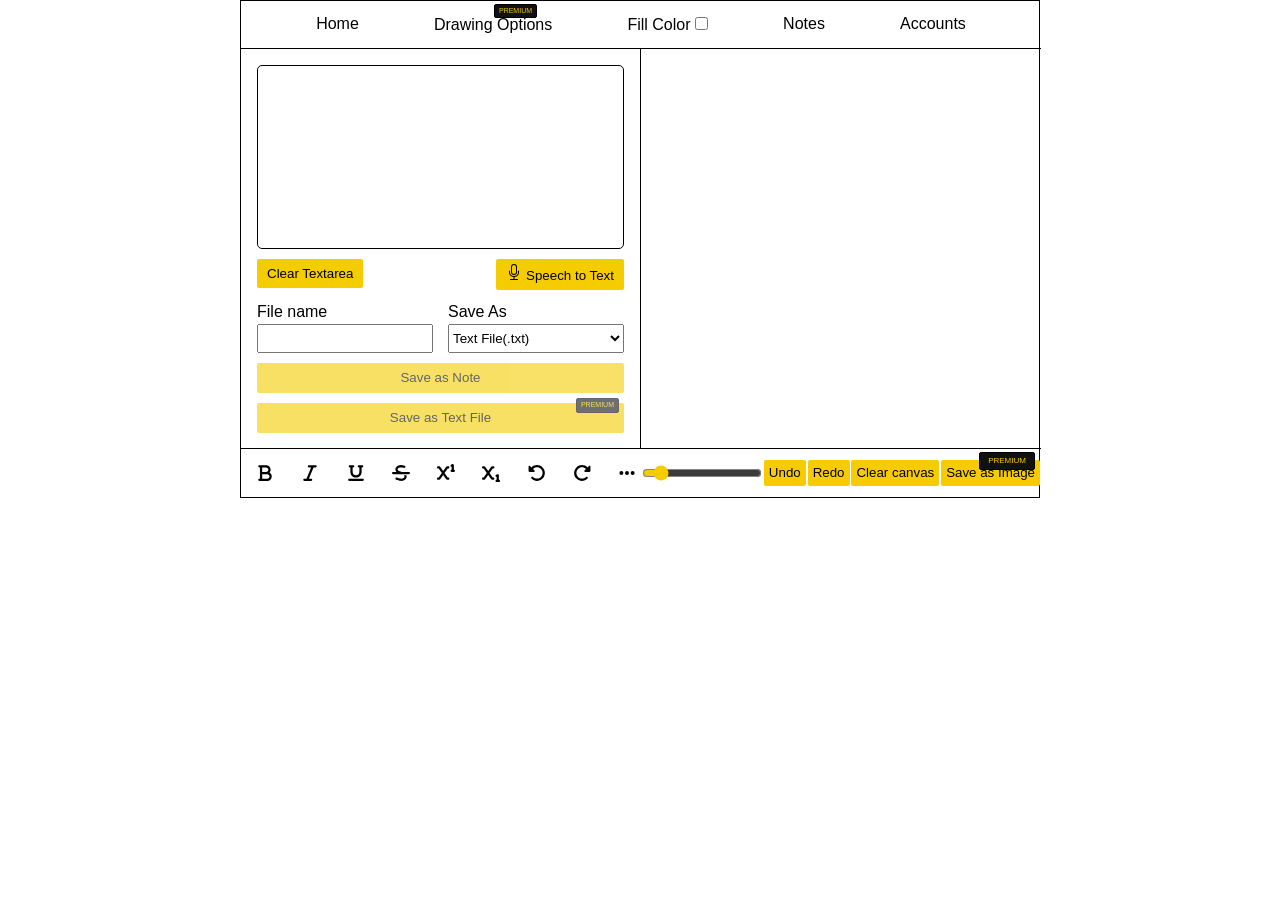
<file: index.html>
<!DOCTYPE html>
<html lang="en">
<head>
    <meta charset="UTF-8">
    <meta http-equiv="X-UA-Compatible" content="IE=edge">
    <meta name="viewport" content="width=device-width, initial-scale=1.0">
    <script async type="text/javascript" src="./backgroundOwn.js"></script>
    <link rel="stylesheet" href="./css/style.css">
    <title>Inscribe's Home Page</title>
</head>
<body>
    <div class="popup-box">
        <div class="popup">
            <div class="Upgradecontent">
            <header>
                    <p>Ooops!</p>
                    <img src="./images/x-lg.svg" alt="Close Icon">
            </header>
              <p>You are currently using the free version of Inscribe. To save notes locally or to use the drawing canvas, upgrade to Inscibe premium or start your 7-days free trial.</p>
              <button class="pay btn">Upgrade Now for $2.99 / Month</button>
              <button class="trial btn">Start 7-days free trial</button>
            </div>
        </div>
    </div>
    <div class="error-box">
        <div class="error">
            <div class="errorContent">
                <header>
                    <p>Ooops!</p>
                    <img src="./images/x-lg.svg" alt="Close Icon">
                </header>
                <p class="errorMessage">An error occured! Check your internet connection</p>
            </div>
        </div>
    </div>
    <main>
        <nav>
            <ul>
                <li><a href="/index.html" target="_self">Home</a></li>
                <li class="optionsBtn">Drawing Options
                </li>
                <label>Fill Color <input type="checkbox" id="fill-color">
                </label>
                <li><a href="/note.html" target="_self">Notes</a></li>
                <li><a href="/settings.html" target="_self">Accounts</a></li>
            </ul>
        </nav>
        <article class="textArea">
            <div class="options">
                <ul>
                    <li>Shapes:</li>
                    <li><abbr title="rectangle">
                            <img src="./images/rectangle.svg" alt="A rectangle Icon" class="tool" id="rectangle">
                        </abbr></li>
                    <li>
                        <abbr title="Circle">
                            <img src="./images/circle.svg" alt="A circle Icon" class="tool" id="circle">
                        </abbr>
                    </li>
                    <li>
                        <abbr title="Triangle">
                            <img src="./images/triangle.svg" alt="Triangle Icon" class="tool" id="triangle">
                        </abbr>
                    </li>
                    <li>
                        <abbr title="Line">
                            <img src="./images/slash-lg.svg" alt="Line Icon" class="tool" id="line">
                        </abbr>
                    </li>
                    <br>
                <ul class="colorOptions">
                    Colors: 
                    <li class="color-option one"></li>
                    <li class="color-option two selected"></li>
                    <li class="color-option three"></li>
                    <li class="color-option four"></li>
                    <li class="color-option five"></li>
                    <li class="color-option six"></li>
                    <li class="color-option seven"></li>
                    <li class="color-option eight"></li>
                    <li class="color-option nine"></li>
                    <li class="color-option ten"></li>
                    <li class="color-option eleven"></li>
                    <li class="color-option twelve"></li>
                    <li class="color-option thirteen"></li>
                    <li class="color-option fourteen"></li>
                    <li class="color-option fifteen"></li>
                    <li class="color-option sixteen"></li>
                    <li class="color-option seventeen"></li>
                    <li class="color-option eighteen">
                        <input type="color" id="color-picker" value="#ff0000">
                    </li>
                </ul>
                <ul>
                    <li>Tools:</li>
                    <li>
                
                        <abbr title="Paint Brush">
                            <img src="./images/brush.svg" alt="Paint BrushIcon" class="active tool" id="brush">
                        </abbr>
                    </li>
                    <li>
                        <abbr title="Eraser">
                            <img src="./images/eraser.svg" alt="Eraser Icon" class="tool" id="eraser">
                        </abbr>
                    </li>
                </ul>
                </ul>
            </div>
            <div id="textAreaText" cols="30" rows="10" required contenteditable="true" spellcheck="false"></div>
            <div class="row">
                <abbr title="Clear Textarea">
                    <button class="clearTextarea btn">
                        <span>Clear Textarea</span>
                    </button>
                </abbr>
                <abbr title="Speech to text">
                    <button class="micImg btn">
                        <svg xmlns="http://www.w3.org/2000/svg" width="16" height="16" fill="currentColor" class="micImgReal"
                            viewBox="0 0 16 16">
                            <path
                                d="M3.5 6.5A.5.5 0 0 1 4 7v1a4 4 0 0 0 8 0V7a.5.5 0 0 1 1 0v1a5 5 0 0 1-4.5 4.975V15h3a.5.5 0 0 1 0 1h-7a.5.5 0 0 1 0-1h3v-2.025A5 5 0 0 1 3 8V7a.5.5 0 0 1 .5-.5z" />
                            <path d="M10 8a2 2 0 1 1-4 0V3a2 2 0 1 1 4 0v5zM8 0a3 3 0 0 0-3 3v5a3 3 0 0 0 6 0V3a3 3 0 0 0-3-3z" />
                        </svg>
                        <span>Speech to Text</span>
                    </button>
                </abbr>
            </div>
            <div class="inputBoxes">
                <label>
                    File name
                    <br>
                    <input type="text" class="fileName">
                </label>
                <label>
                    Save As
                    <br>
                    <select id="fileExtensions">
                        <option value="text/plain">Text File(.txt)</option>
                        <option value="application/vnd.ms-powerpoint">PPT File(.ppt)</option>
                        <option value="text/javascript">JS File(.js)</option>
                        <option value="application/msword">Document File(.doc)</option>
                        <option value="text/html">HTML File(.html)</option>
                    </select>
                </label>
            </div>
            <button class="saveNoteBtn btn">Save as Note</button>
            <button class="saveAsFileBtn btn">Save as <span class="typeOfFile">Text</span> File</button>
        </article>
        <article class="drawingArea">
            <canvas id="canvas1"></canvas>
        </article>
        <footer>
            <ul class="typingOptions">
                <button class="option-button format" id="bold">
                    <svg xmlns="http://www.w3.org/2000/svg"
                        viewBox="0 0 384 512"><!--! Font Awesome Pro 6.3.0 by @fontawesome - https://fontawesome.com License - https://fontawesome.com/license (Commercial License) Copyright 2023 Fonticons, Inc. -->
                        <path
                            d="M0 64C0 46.3 14.3 32 32 32H80 96 224c70.7 0 128 57.3 128 128c0 31.3-11.3 60.1-30 82.3c37.1 22.4 62 63.1 62 109.7c0 70.7-57.3 128-128 128H96 80 32c-17.7 0-32-14.3-32-32s14.3-32 32-32H48V256 96H32C14.3 96 0 81.7 0 64zM224 224c35.3 0 64-28.7 64-64s-28.7-64-64-64H112V224H224zM112 288V416H256c35.3 0 64-28.7 64-64s-28.7-64-64-64H224 112z" />
                    </svg>
                </button>
                <button class="option-button format" id="italic">
                    <svg xmlns="http://www.w3.org/2000/svg"
                        viewBox="0 0 384 512"><!--! Font Awesome Pro 6.4.0 by @fontawesome - https://fontawesome.com License - https://fontawesome.com/license (Commercial License) Copyright 2023 Fonticons, Inc. -->
                        <path
                            d="M128 64c0-17.7 14.3-32 32-32H352c17.7 0 32 14.3 32 32s-14.3 32-32 32H293.3L160 416h64c17.7 0 32 14.3 32 32s-14.3 32-32 32H32c-17.7 0-32-14.3-32-32s14.3-32 32-32H90.7L224 96H160c-17.7 0-32-14.3-32-32z" />
                    </svg>
                </button>
                <button class="option-button format" id="underline">
                    <svg xmlns="http://www.w3.org/2000/svg"
                        viewBox="0 0 448 512"><!--! Font Awesome Pro 6.4.0 by @fontawesome - https://fontawesome.com License - https://fontawesome.com/license (Commercial License) Copyright 2023 Fonticons, Inc. -->
                        <path
                            d="M16 64c0-17.7 14.3-32 32-32h96c17.7 0 32 14.3 32 32s-14.3 32-32 32H128V224c0 53 43 96 96 96s96-43 96-96V96H304c-17.7 0-32-14.3-32-32s14.3-32 32-32h96c17.7 0 32 14.3 32 32s-14.3 32-32 32H384V224c0 88.4-71.6 160-160 160s-160-71.6-160-160V96H48C30.3 96 16 81.7 16 64zM0 448c0-17.7 14.3-32 32-32H416c17.7 0 32 14.3 32 32s-14.3 32-32 32H32c-17.7 0-32-14.3-32-32z" />
                    </svg>
                </button>
                <button class="option-button format" id="strikeThrough">
                    <svg xmlns="http://www.w3.org/2000/svg"
                        viewBox="0 0 512 512"><!--! Font Awesome Pro 6.4.0 by @fontawesome - https://fontawesome.com License - https://fontawesome.com/license (Commercial License) Copyright 2023 Fonticons, Inc. -->
                        <path
                            d="M161.3 144c3.2-17.2 14-30.1 33.7-38.6c21.1-9 51.8-12.3 88.6-6.5c11.9 1.9 48.8 9.1 60.1 12c17.1 4.5 34.6-5.6 39.2-22.7s-5.6-34.6-22.7-39.2c-14.3-3.8-53.6-11.4-66.6-13.4c-44.7-7-88.3-4.2-123.7 10.9c-36.5 15.6-64.4 44.8-71.8 87.3c-.1 .6-.2 1.1-.2 1.7c-2.8 23.9 .5 45.6 10.1 64.6c4.5 9 10.2 16.9 16.7 23.9H32c-17.7 0-32 14.3-32 32s14.3 32 32 32H480c17.7 0 32-14.3 32-32s-14.3-32-32-32H270.1c-.1 0-.3-.1-.4-.1l-1.1-.3c-36-10.8-65.2-19.6-85.2-33.1c-9.3-6.3-15-12.6-18.2-19.1c-3.1-6.1-5.2-14.6-3.8-27.4zM348.9 337.2c2.7 6.5 4.4 15.8 1.9 30.1c-3 17.6-13.8 30.8-33.9 39.4c-21.1 9-51.7 12.3-88.5 6.5c-18-2.9-49.1-13.5-74.4-22.1c-5.6-1.9-11-3.7-15.9-5.4c-16.8-5.6-34.9 3.5-40.5 20.3s3.5 34.9 20.3 40.5c3.6 1.2 7.9 2.7 12.7 4.3l0 0 0 0c24.9 8.5 63.6 21.7 87.6 25.6l0 0 .2 0c44.7 7 88.3 4.2 123.7-10.9c36.5-15.6 64.4-44.8 71.8-87.3c3.6-21 2.7-40.4-3.1-58.1H335.1c7 5.6 11.4 11.2 13.9 17.2z" />
                    </svg>
                </button>
                <button class="option-button script" id="superscript">
                    <svg xmlns="http://www.w3.org/2000/svg"
                        viewBox="0 0 512 512"><!--! Font Awesome Pro 6.4.0 by @fontawesome - https://fontawesome.com License - https://fontawesome.com/license (Commercial License) Copyright 2023 Fonticons, Inc. -->
                        <path
                            d="M480 32c0-11.1-5.7-21.4-15.2-27.2s-21.2-6.4-31.1-1.4l-32 16c-15.8 7.9-22.2 27.1-14.3 42.9C393 73.5 404.3 80 416 80v80c-17.7 0-32 14.3-32 32s14.3 32 32 32h32 32c17.7 0 32-14.3 32-32s-14.3-32-32-32V32zM32 64C14.3 64 0 78.3 0 96s14.3 32 32 32H47.3l89.6 128L47.3 384H32c-17.7 0-32 14.3-32 32s14.3 32 32 32H64c10.4 0 20.2-5.1 26.2-13.6L176 311.8l85.8 122.6c6 8.6 15.8 13.6 26.2 13.6h32c17.7 0 32-14.3 32-32s-14.3-32-32-32H304.7L215.1 256l89.6-128H320c17.7 0 32-14.3 32-32s-14.3-32-32-32H288c-10.4 0-20.2 5.1-26.2 13.6L176 200.2 90.2 77.6C84.2 69.1 74.4 64 64 64H32z" />
                    </svg>
                </button>
                <button class="option-button script" id="subscript">
                    <svg xmlns="http://www.w3.org/2000/svg"
                        viewBox="0 0 512 512"><!--! Font Awesome Pro 6.4.0 by @fontawesome - https://fontawesome.com License - https://fontawesome.com/license (Commercial License) Copyright 2023 Fonticons, Inc. -->
                        <path
                            d="M32 64C14.3 64 0 78.3 0 96s14.3 32 32 32H47.3l89.6 128L47.3 384H32c-17.7 0-32 14.3-32 32s14.3 32 32 32H64c10.4 0 20.2-5.1 26.2-13.6L176 311.8l85.8 122.6c6 8.6 15.8 13.6 26.2 13.6h32c17.7 0 32-14.3 32-32s-14.3-32-32-32H304.7L215.1 256l89.6-128H320c17.7 0 32-14.3 32-32s-14.3-32-32-32H288c-10.4 0-20.2 5.1-26.2 13.6L176 200.2 90.2 77.6C84.2 69.1 74.4 64 64 64H32zM480 320c0-11.1-5.7-21.4-15.2-27.2s-21.2-6.4-31.1-1.4l-32 16c-15.8 7.9-22.2 27.1-14.3 42.9C393 361.5 404.3 368 416 368v80c-17.7 0-32 14.3-32 32s14.3 32 32 32h32 32c17.7 0 32-14.3 32-32s-14.3-32-32-32V320z" />
                    </svg>
                </button>
                <button class="option-button" id="undo">
                    <svg xmlns="http://www.w3.org/2000/svg"
                        viewBox="0 0 512 512"><!--! Font Awesome Pro 6.4.0 by @fontawesome - https://fontawesome.com License - https://fontawesome.com/license (Commercial License) Copyright 2023 Fonticons, Inc. -->
                        <path
                            d="M48.5 224H40c-13.3 0-24-10.7-24-24V72c0-9.7 5.8-18.5 14.8-22.2s19.3-1.7 26.2 5.2L98.6 96.6c87.6-86.5 228.7-86.2 315.8 1c87.5 87.5 87.5 229.3 0 316.8s-229.3 87.5-316.8 0c-12.5-12.5-12.5-32.8 0-45.3s32.8-12.5 45.3 0c62.5 62.5 163.8 62.5 226.3 0s62.5-163.8 0-226.3c-62.2-62.2-162.7-62.5-225.3-1L185 183c6.9 6.9 8.9 17.2 5.2 26.2s-12.5 14.8-22.2 14.8H48.5z" />
                    </svg>
                </button>
                <button class="option-button" id="redo">
                    <svg xmlns="http://www.w3.org/2000/svg"
                        viewBox="0 0 512 512"><!--! Font Awesome Pro 6.4.0 by @fontawesome - https://fontawesome.com License - https://fontawesome.com/license (Commercial License) Copyright 2023 Fonticons, Inc. -->
                        <path
                            d="M463.5 224H472c13.3 0 24-10.7 24-24V72c0-9.7-5.8-18.5-14.8-22.2s-19.3-1.7-26.2 5.2L413.4 96.6c-87.6-86.5-228.7-86.2-315.8 1c-87.5 87.5-87.5 229.3 0 316.8s229.3 87.5 316.8 0c12.5-12.5 12.5-32.8 0-45.3s-32.8-12.5-45.3 0c-62.5 62.5-163.8 62.5-226.3 0s-62.5-163.8 0-226.3c62.2-62.2 162.7-62.5 225.3-1L327 183c-6.9 6.9-8.9 17.2-5.2 26.2s12.5 14.8 22.2 14.8H463.5z" />
                    </svg>
                </button>
               <!-- More Icon -->
                <button class="more">
                    <svg xmlns="http://www.w3.org/2000/svg"
                        viewBox="0 0 448 512"><!--! Font Awesome Pro 6.4.0 by @fontawesome - https://fontawesome.com License - https://fontawesome.com/license (Commercial License) Copyright 2023 Fonticons, Inc. -->
                        <path
                            d="M8 256a56 56 0 1 1 112 0A56 56 0 1 1 8 256zm160 0a56 56 0 1 1 112 0 56 56 0 1 1 -112 0zm216-56a56 56 0 1 1 0 112 56 56 0 1 1 0-112z" />
                    </svg>
                </button>     
                
            <!-- More Formatting Options -->
            <div class="moreContainer">
                <!-- Lists -->
                <button class="option-button" id="insertOrderedList">
                    <svg xmlns="http://www.w3.org/2000/svg"
                        viewBox="0 0 512 512"><!--! Font Awesome Pro 6.4.0 by @fontawesome - https://fontawesome.com License - https://fontawesome.com/license (Commercial License) Copyright 2023 Fonticons, Inc. -->
                        <path
                            d="M24 56c0-13.3 10.7-24 24-24H80c13.3 0 24 10.7 24 24V176h16c13.3 0 24 10.7 24 24s-10.7 24-24 24H40c-13.3 0-24-10.7-24-24s10.7-24 24-24H56V80H48C34.7 80 24 69.3 24 56zM86.7 341.2c-6.5-7.4-18.3-6.9-24 1.2L51.5 357.9c-7.7 10.8-22.7 13.3-33.5 5.6s-13.3-22.7-5.6-33.5l11.1-15.6c23.7-33.2 72.3-35.6 99.2-4.9c21.3 24.4 20.8 60.9-1.1 84.7L86.8 432H120c13.3 0 24 10.7 24 24s-10.7 24-24 24H32c-9.5 0-18.2-5.6-22-14.4s-2.1-18.9 4.3-25.9l72-78c5.3-5.8 5.4-14.6 .3-20.5zM224 64H480c17.7 0 32 14.3 32 32s-14.3 32-32 32H224c-17.7 0-32-14.3-32-32s14.3-32 32-32zm0 160H480c17.7 0 32 14.3 32 32s-14.3 32-32 32H224c-17.7 0-32-14.3-32-32s14.3-32 32-32zm0 160H480c17.7 0 32 14.3 32 32s-14.3 32-32 32H224c-17.7 0-32-14.3-32-32s14.3-32 32-32z" />
                    </svg>
                </button>
                <button class="option-button" id="insertUnorderedList">
                    <svg xmlns="http://www.w3.org/2000/svg"
                        viewBox="0 0 512 512"><!--! Font Awesome Pro 6.4.0 by @fontawesome - https://fontawesome.com License - https://fontawesome.com/license (Commercial License) Copyright 2023 Fonticons, Inc. -->
                        <path
                            d="M64 144a48 48 0 1 0 0-96 48 48 0 1 0 0 96zM192 64c-17.7 0-32 14.3-32 32s14.3 32 32 32H480c17.7 0 32-14.3 32-32s-14.3-32-32-32H192zm0 160c-17.7 0-32 14.3-32 32s14.3 32 32 32H480c17.7 0 32-14.3 32-32s-14.3-32-32-32H192zm0 160c-17.7 0-32 14.3-32 32s14.3 32 32 32H480c17.7 0 32-14.3 32-32s-14.3-32-32-32H192zM64 464a48 48 0 1 0 0-96 48 48 0 1 0 0 96zm48-208a48 48 0 1 0 -96 0 48 48 0 1 0 96 0z" />
                    </svg>
                </button>
                <!-- Link and unlink -->
                <button class="adv-option-button" id="createLink">
                    <svg xmlns="http://www.w3.org/2000/svg"
                        viewBox="0 0 640 512"><!--! Font Awesome Pro 6.4.0 by @fontawesome - https://fontawesome.com License - https://fontawesome.com/license (Commercial License) Copyright 2023 Fonticons, Inc. -->
                        <path
                            d="M579.8 267.7c56.5-56.5 56.5-148 0-204.5c-50-50-128.8-56.5-186.3-15.4l-1.6 1.1c-14.4 10.3-17.7 30.3-7.4 44.6s30.3 17.7 44.6 7.4l1.6-1.1c32.1-22.9 76-19.3 103.8 8.6c31.5 31.5 31.5 82.5 0 114L422.3 334.8c-31.5 31.5-82.5 31.5-114 0c-27.9-27.9-31.5-71.8-8.6-103.8l1.1-1.6c10.3-14.4 6.9-34.4-7.4-44.6s-34.4-6.9-44.6 7.4l-1.1 1.6C206.5 251.2 213 330 263 380c56.5 56.5 148 56.5 204.5 0L579.8 267.7zM60.2 244.3c-56.5 56.5-56.5 148 0 204.5c50 50 128.8 56.5 186.3 15.4l1.6-1.1c14.4-10.3 17.7-30.3 7.4-44.6s-30.3-17.7-44.6-7.4l-1.6 1.1c-32.1 22.9-76 19.3-103.8-8.6C74 372 74 321 105.5 289.5L217.7 177.2c31.5-31.5 82.5-31.5 114 0c27.9 27.9 31.5 71.8 8.6 103.9l-1.1 1.6c-10.3 14.4-6.9 34.4 7.4 44.6s34.4 6.9 44.6-7.4l1.1-1.6C433.5 260.8 427 182 377 132c-56.5-56.5-148-56.5-204.5 0L60.2 244.3z" />
                    </svg>
                </button>
                <button class="option-button" id="unlink">
                    <svg xmlns="http://www.w3.org/2000/svg"
                        viewBox="0 0 640 512"><!--! Font Awesome Pro 6.4.0 by @fontawesome - https://fontawesome.com License - https://fontawesome.com/license (Commercial License) Copyright 2023 Fonticons, Inc. -->
                        <path
                            d="M38.8 5.1C28.4-3.1 13.3-1.2 5.1 9.2S-1.2 34.7 9.2 42.9l592 464c10.4 8.2 25.5 6.3 33.7-4.1s6.3-25.5-4.1-33.7L489.3 358.2l90.5-90.5c56.5-56.5 56.5-148 0-204.5c-50-50-128.8-56.5-186.3-15.4l-1.6 1.1c-14.4 10.3-17.7 30.3-7.4 44.6s30.3 17.7 44.6 7.4l1.6-1.1c32.1-22.9 76-19.3 103.8 8.6c31.5 31.5 31.5 82.5 0 114l-96 96-31.9-25C430.9 239.6 420.1 175.1 377 132c-52.2-52.3-134.5-56.2-191.3-11.7L38.8 5.1zM239 162c30.1-14.9 67.7-9.9 92.8 15.3c20 20 27.5 48.3 21.7 74.5L239 162zM406.6 416.4L220.9 270c-2.1 39.8 12.2 80.1 42.2 110c38.9 38.9 94.4 51 143.6 36.3zm-290-228.5L60.2 244.3c-56.5 56.5-56.5 148 0 204.5c50 50 128.8 56.5 186.3 15.4l1.6-1.1c14.4-10.3 17.7-30.3 7.4-44.6s-30.3-17.7-44.6-7.4l-1.6 1.1c-32.1 22.9-76 19.3-103.8-8.6C74 372 74 321 105.5 289.5l61.8-61.8-50.6-39.9z" />
                    </svg>
                </button>

                <!-- Align Buttons -->
                <button class="option-button align" id="justifyLeft">
                    <svg xmlns="http://www.w3.org/2000/svg"
                        viewBox="0 0 448 512"><!--! Font Awesome Pro 6.4.0 by @fontawesome - https://fontawesome.com License - https://fontawesome.com/license (Commercial License) Copyright 2023 Fonticons, Inc. -->
                        <path
                            d="M288 64c0 17.7-14.3 32-32 32H32C14.3 96 0 81.7 0 64S14.3 32 32 32H256c17.7 0 32 14.3 32 32zm0 256c0 17.7-14.3 32-32 32H32c-17.7 0-32-14.3-32-32s14.3-32 32-32H256c17.7 0 32 14.3 32 32zM0 192c0-17.7 14.3-32 32-32H416c17.7 0 32 14.3 32 32s-14.3 32-32 32H32c-17.7 0-32-14.3-32-32zM448 448c0 17.7-14.3 32-32 32H32c-17.7 0-32-14.3-32-32s14.3-32 32-32H416c17.7 0 32 14.3 32 32z" />
                    </svg>
                </button>
                <button class="option-button align" id="justifyCenter">
                    <svg xmlns="http://www.w3.org/2000/svg"
                        viewBox="0 0 448 512"><!--! Font Awesome Pro 6.4.0 by @fontawesome - https://fontawesome.com License - https://fontawesome.com/license (Commercial License) Copyright 2023 Fonticons, Inc. -->
                        <path
                            d="M352 64c0-17.7-14.3-32-32-32H128c-17.7 0-32 14.3-32 32s14.3 32 32 32H320c17.7 0 32-14.3 32-32zm96 128c0-17.7-14.3-32-32-32H32c-17.7 0-32 14.3-32 32s14.3 32 32 32H416c17.7 0 32-14.3 32-32zM0 448c0 17.7 14.3 32 32 32H416c17.7 0 32-14.3 32-32s-14.3-32-32-32H32c-17.7 0-32 14.3-32 32zM352 320c0-17.7-14.3-32-32-32H128c-17.7 0-32 14.3-32 32s14.3 32 32 32H320c17.7 0 32-14.3 32-32z" />
                    </svg>
                </button>
                <button class="option-button align" id="justifyRight">
                    <svg xmlns="http://www.w3.org/2000/svg"
                        viewBox="0 0 448 512"><!--! Font Awesome Pro 6.4.0 by @fontawesome - https://fontawesome.com License - https://fontawesome.com/license (Commercial License) Copyright 2023 Fonticons, Inc. -->
                        <path
                            d="M448 64c0 17.7-14.3 32-32 32H192c-17.7 0-32-14.3-32-32s14.3-32 32-32H416c17.7 0 32 14.3 32 32zm0 256c0 17.7-14.3 32-32 32H192c-17.7 0-32-14.3-32-32s14.3-32 32-32H416c17.7 0 32 14.3 32 32zM0 192c0-17.7 14.3-32 32-32H416c17.7 0 32 14.3 32 32s-14.3 32-32 32H32c-17.7 0-32-14.3-32-32zM448 448c0 17.7-14.3 32-32 32H32c-17.7 0-32-14.3-32-32s14.3-32 32-32H416c17.7 0 32 14.3 32 32z" />
                    </svg>
                </button>
                <button class="option-button align" id="justifyFull">
                    <svg xmlns="http://www.w3.org/2000/svg"
                        viewBox="0 0 448 512"><!--! Font Awesome Pro 6.4.0 by @fontawesome - https://fontawesome.com License - https://fontawesome.com/license (Commercial License) Copyright 2023 Fonticons, Inc. -->
                        <path
                            d="M448 64c0-17.7-14.3-32-32-32H32C14.3 32 0 46.3 0 64S14.3 96 32 96H416c17.7 0 32-14.3 32-32zm0 256c0-17.7-14.3-32-32-32H32c-17.7 0-32 14.3-32 32s14.3 32 32 32H416c17.7 0 32-14.3 32-32zM0 192c0 17.7 14.3 32 32 32H416c17.7 0 32-14.3 32-32s-14.3-32-32-32H32c-17.7 0-32 14.3-32 32zM448 448c0-17.7-14.3-32-32-32H32c-17.7 0-32 14.3-32 32s14.3 32 32 32H416c17.7 0 32-14.3 32-32z" />
                    </svg>
                </button>
                <button class="option-button spacing" id="indent">
                    <svg xmlns="http://www.w3.org/2000/svg"
                        viewBox="0 0 448 512"><!--! Font Awesome Pro 6.4.0 by @fontawesome - https://fontawesome.com License - https://fontawesome.com/license (Commercial License) Copyright 2023 Fonticons, Inc. -->
                        <path
                            d="M0 64C0 46.3 14.3 32 32 32H416c17.7 0 32 14.3 32 32s-14.3 32-32 32H32C14.3 96 0 81.7 0 64zM192 192c0-17.7 14.3-32 32-32H416c17.7 0 32 14.3 32 32s-14.3 32-32 32H224c-17.7 0-32-14.3-32-32zm32 96H416c17.7 0 32 14.3 32 32s-14.3 32-32 32H224c-17.7 0-32-14.3-32-32s14.3-32 32-32zM0 448c0-17.7 14.3-32 32-32H416c17.7 0 32 14.3 32 32s-14.3 32-32 32H32c-17.7 0-32-14.3-32-32zM127.8 268.6L25.8 347.9C15.3 356.1 0 348.6 0 335.3V176.7c0-13.3 15.3-20.8 25.8-12.6l101.9 79.3c8.2 6.4 8.2 18.9 0 25.3z" />
                    </svg>
                </button>
                <button class="option-button spacing" id="outdent">
                    <svg xmlns="http://www.w3.org/2000/svg"
                        viewBox="0 0 448 512"><!--! Font Awesome Pro 6.4.0 by @fontawesome - https://fontawesome.com License - https://fontawesome.com/license (Commercial License) Copyright 2023 Fonticons, Inc. -->
                        <path
                            d="M0 64C0 46.3 14.3 32 32 32H416c17.7 0 32 14.3 32 32s-14.3 32-32 32H32C14.3 96 0 81.7 0 64zM192 192c0-17.7 14.3-32 32-32H416c17.7 0 32 14.3 32 32s-14.3 32-32 32H224c-17.7 0-32-14.3-32-32zm32 96H416c17.7 0 32 14.3 32 32s-14.3 32-32 32H224c-17.7 0-32-14.3-32-32s14.3-32 32-32zM0 448c0-17.7 14.3-32 32-32H416c17.7 0 32 14.3 32 32s-14.3 32-32 32H32c-17.7 0-32-14.3-32-32zM.2 268.6c-8.2-6.4-8.2-18.9 0-25.3l101.9-79.3c10.5-8.2 25.8-.7 25.8 12.6V335.3c0 13.3-15.3 20.8-25.8 12.6L.2 268.6z" />
                    </svg>
                </button>

                <!-- Heading -->
                <!-- <select id="formatBlock" class="adv-option-button formatSelects">
                    <option value="" disabled hidden>Heading sizes</option>
                    <option value="H1">H1</option>
                    <option value="H2">H2</option>
                    <option value="H3">H3</option>
                    <option value="H4">H4</option>
                    <option value="H5">H5</option>
                    <option value="H6">H6</option>
                </select>
                <select id="formatSize" class="adv-option-button formatSelects two">
                    <option value="" disabled="" hidden="" selected="">Font Sizes</option>
                    <option value="1">Extra small</option>
                    <option value="2">Small</option>
                    <option value="3">Regular</option>
                    <option value="4">Medium</option>
                    <option value="5">Large</option>
                    <option value="6">Extra Large</option>
                    <option value="7">Big</option>
                </select> -->
            </div>
            </ul>
        </footer>
        <article class="drawingOptions">
            <ul> 
                <input type="range" id="size-slider" min="1" max="40" value="5">
                <button class="undo-btn">Undo</button>
                <button class="redo-btn">Redo</button>
                <button class="clearCanvas btn">Clear canvas</button>
                <button class="save-image btn">Save as Image</button>
            </ul>
        </article>
    </main>
    <script src="ExtPay.js"></script>
    <script src="index.js"></script>
    <script src="settings.js"></script>
</body>
</html>
</file>
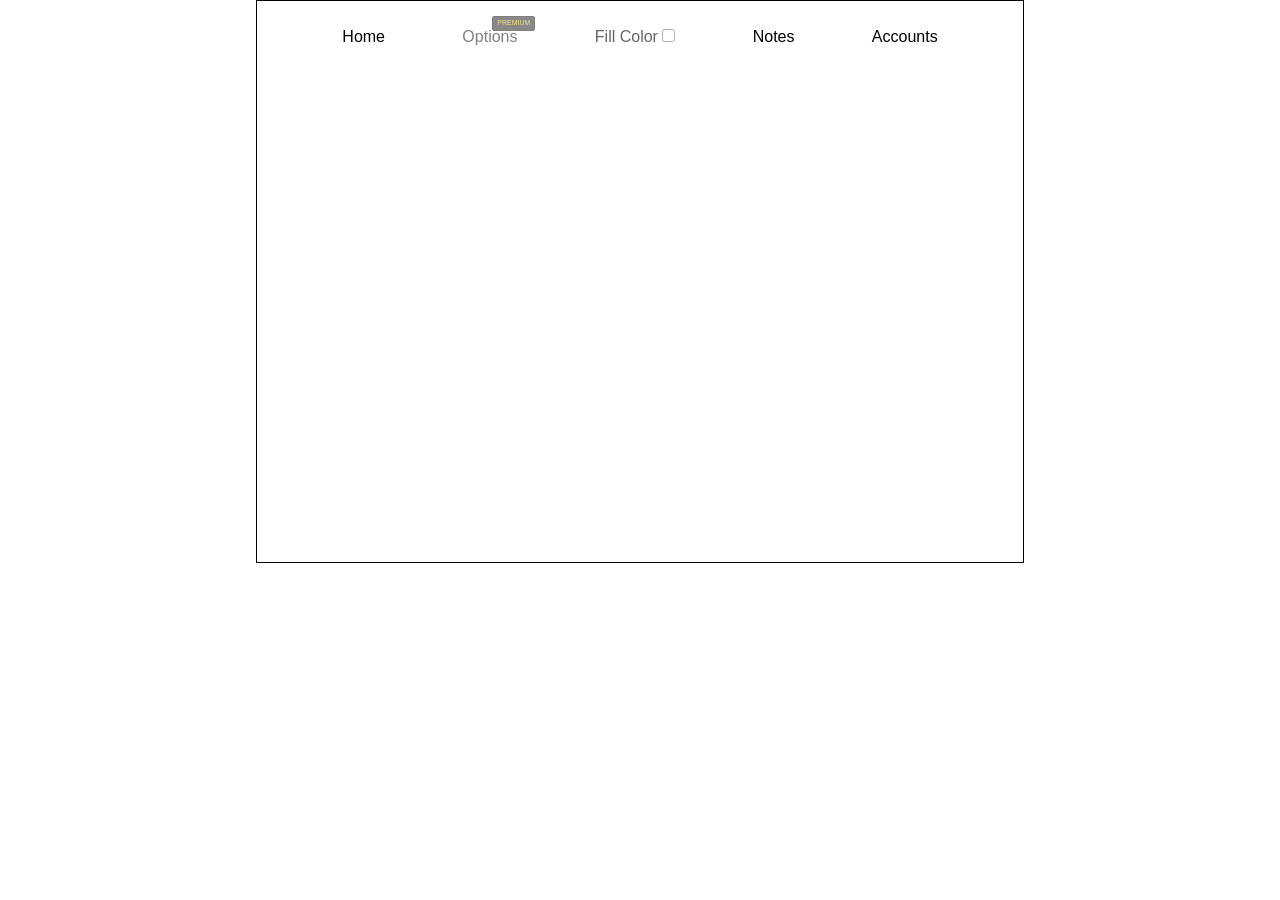
<file: note.html>
<!DOCTYPE html>
<html lang="en">
<head>
    <meta charset="UTF-8">
    <meta http-equiv="X-UA-Compatible" content="IE=edge">
    <meta name="viewport" content="width=device-width, initial-scale=1.0">
    <title>Document</title>
    <link rel="stylesheet" href="./css/note.css">

</head>
<body>
    <div class="popup-box">
        <div class="popup">
            <div class="Updatecontent">
                <header>
                    <p>Update a note</p>
                    <img src="./images/x-lg.svg" alt="Close Icon">
                </header>
                <form action="#">
                    <div class="row title">
                        <label>Title</label>
                        <input type="text">
                    </div>
                    <div class="row description">
                        <label>Description</label>
                        <textarea></textarea>
                    </div>
                    <button>Update note</button>
                </form>
            </div>
        </div>
    </div>
    <div class="popup-box upgrade">
        <div class="popup">
            <div class="Upgradecontent">
                <header>
                    <p>Ooops!</p>
                    <img src="./images/x-lg.svg" alt="Close Icon">
                </header>
                <p>You are currently using the free version of Inscribe. To save notes locally or to use the drawing canvas, upgrade to
                Inscibe premium or start your 7-days free trial.</p>
                <button class="pay btn">Upgrade Now for $2.99 / Month</button>
                <button class="trial btn">Start 7-days free trial</button>
            </div>
        </div>
    </div>
    <div class="notePopup-box">
        <div class="notePopup">
            <div class="saveNote">
                <header>
                    <p>Save note locally</p>
                    <img src="./images/x-lg.svg" alt="Close Icon" class="notePopup-boxCloseBtn">
                </header>
                <form action="#">
                    <div class="row title">
                        <label>Title</label>
                        <input type="text" class="noteTitle">
                    </div>
                    <div class="row description">
                        <label>Description</label>
                        <textarea class="noteContent"></textarea>
                    </div>
                    <div class="flexRow">
                        <input type="text" class="fileName" placeholder="File Name">
                        <select id="fileExtensions">
                            <option value="text/plain">Text File(.txt)</option>
                            <option value="application/vnd.ms-powerpoint">PPT File(.ppt)</option>
                            <option value="text.javascript">JS File(.js)</option>
                            <option value="application/msword">Document File(.doc)</option>
                            <option value="text/html">HTML File(.html)</option>
                        </select>
                    </div>
                    <button class="saveNoteLocallyBtnAction">Save locally as <span class="fileType">Text</span> File</button>
                </form>
            </div>
        </div>
    </div>
    <main>
        <nav>
            <ul>
                <li><a href="/index.html">Home</a></li>
                <li class="optionsBtn">Options
                </li>
                <label class="disable">Fill Color <input type="checkbox" id="fill-color">
                </label>
                <li><a href="/note.html">Notes</a></li>
                <li><a href="/settings.html">Accounts</a></li>
            </ul>
        </nav>
    </article>
        <article class="notes">
        </article>
     
    </main>
    <script src="./ExtPay.js"></script>
    <script src="./note.js"></script>
</body>
</html>
</file>
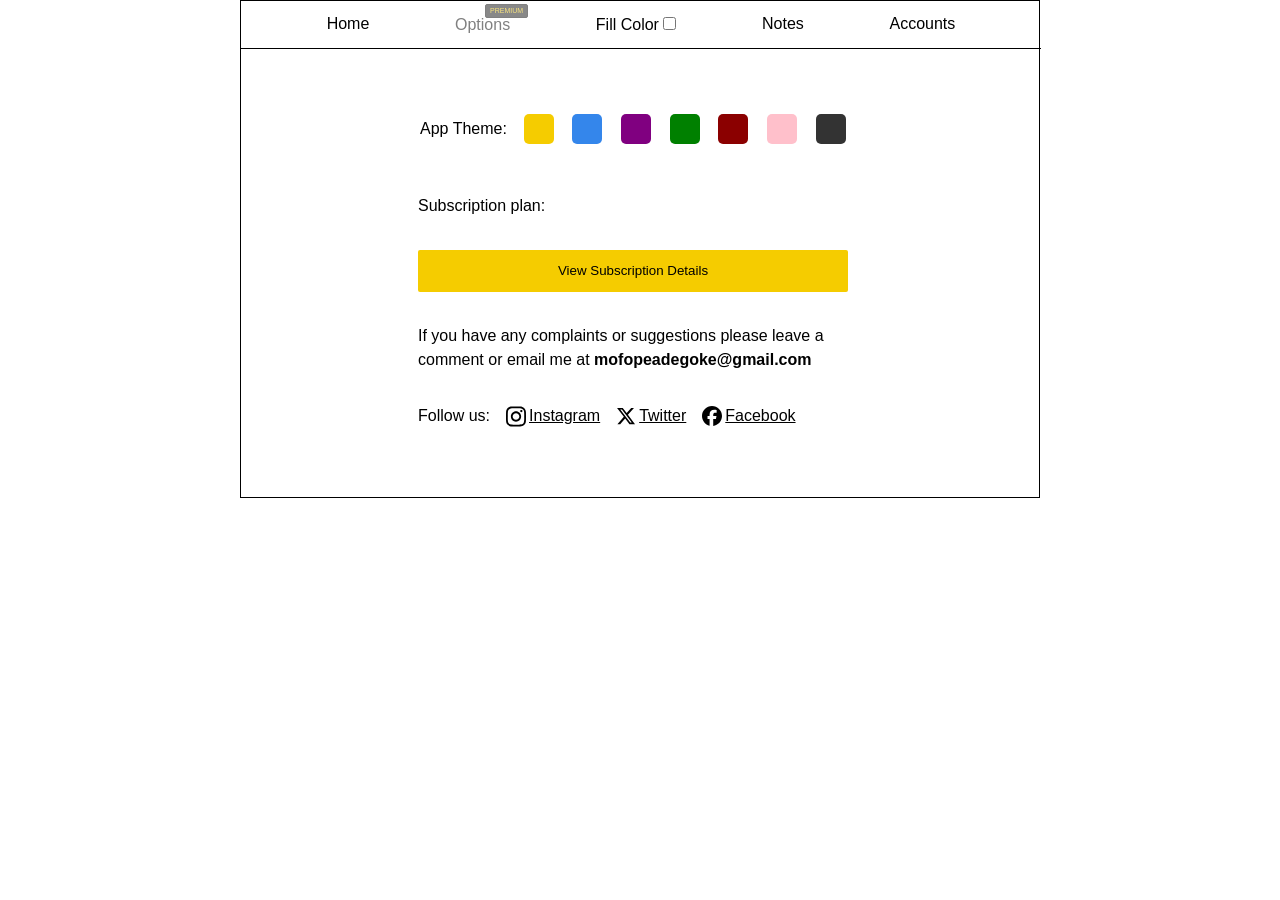
<file: settings.html>
<!DOCTYPE html>
<html lang="en">
<head>
    <meta charset="UTF-8">
    <meta http-equiv="X-UA-Compatible" content="IE=edge">
    <meta name="viewport" content="width=device-width, initial-scale=1.0">
    <title>Document</title>
    <link rel="stylesheet" href="./css/settings.css">
</head>
<body>
    <main>
        <nav>
            <ul>
                <li><a href="./index.html">Home</a></li>
                <li class="optionsBtn">Options
                </li>
                <label class="disable">Fill Color <input type="checkbox" id="fill-color">
                </label>
                <li><a href="./note.html">Notes</a></li>
                <li><a href="./settings.html">Accounts</a></li>
            </ul>
        </nav>
        <div class="content">
            <div class="themes">
                <ul class="themeOptions">
                    <p>
                        App Theme: 
                    </p>
                    <li class="theme-option one"></li>
                    <li class="theme-option two"></li>
                    <li class="theme-option three"></li>
                    <li class="theme-option four"></li>
                    <li class="theme-option five"></li>
                    <li class="theme-option six"></li>
                    <li class="theme-option seven"></li>
                </ul>
            </div>
            <div class="subscription">
                <p>Subscription plan: <span class="subscriptionText"></span></p>
                <button class="viewSubPlan btn">View Subscription Details</button>
                <p class="infoText">If you have any complaints or suggestions please leave a comment or email me at
                   <span>mofopeadegoke@gmail.com</span></p>
            </div>
            <article class="follow">
                <p>Follow us:</p>
                <a class="social" href="https://www.instagram.com/inscribe.ext?igsh=dTJyNXVscXNzdHI2" target="_blank">
                    <img src="./images/insta.svg" alt="The Instagram Logo">
                    <span>Instagram</span>
                </a>
                <a class="social" href="https://twitter.com/inscribeExt" target="_blank">
                    <img src="./images/twitter.svg" alt="The X(formerly twitter) Logo">
                    <span>Twitter</span>
                </a>
                <a class="social" href="https://www.facebook.com/profile.php?id=61556646921708" target="_blank">
                    <img src="./images/facebook.svg" alt="The facebook Logo">
                    <span>Facebook</span>
                </a>
            </article>
        </div>
    </main>
    <script src="./ExtPay.js"></script>
    <script src="./settings.js"></script>
    
</body>
</html>
</file>
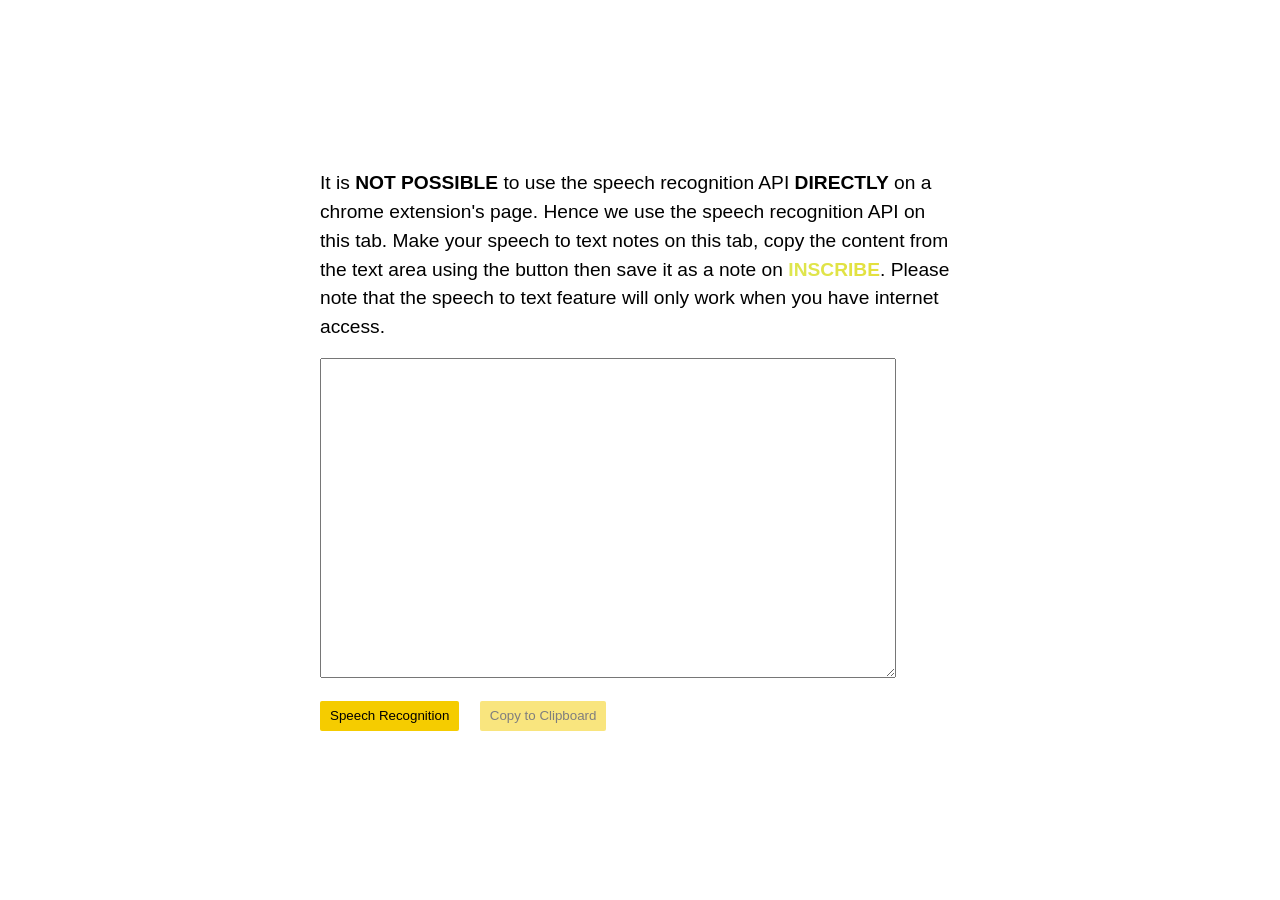
<file: speech.html>
<!DOCTYPE html>
<html lang="en">
<head>
    <meta charset="UTF-8">
    <meta http-equiv="X-UA-Compatible" content="IE=edge">
    <meta name="viewport" content="width=device-width, initial-scale=1.0">
    <title>Inscribe Speech to Text</title>
    <style>
        #textarea {
            width: 90%;
            height: 20rem;
            resize: vertical;
            padding: 5px 10px;
            margin-bottom: 1rem;
        }
        p {
            margin-bottom: 1rem;
            font-size: larger;
        }
        button {
            padding: 5px 10px;
            background: rgb(245, 204, 0);
            border: none;
            border-radius: 2px;
        }
        *, *::after, *::before {
            margin: 0;
            line-height: 1.5;
            box-sizing: border-box;
            font-family: 'Gill Sans', 'Gill Sans MT', Calibri, 'Trebuchet MS', sans-serif;
            padding: 0;
        }
        body {
            position: relative;
            display: flex;
            width: 100%;
            height: 100vh;
            justify-content: center;
            align-items: center;
        }
        main {
            max-width: 40rem;
        }
        @media all and (max-width: 480px) {
            main {
                width: 30rem;
            }
            
        }
        .copyText {
            margin-left: 1rem;
            opacity: 0.5;
            pointer-events: none;
        }
        span {
            font-weight: bolder;
        }
        .inscribeText {
            background-image: linear-gradient(45deg, #dde752, rgb(245, 204, 0));
            background-clip: text;
            -webkit-background-clip: text;
            background-size: 400%;
            color: transparent;
            animation: bg-animation 10s infinite alternate;
        }
        @keyframes bg-animation {
            0% {
                background-position: left;
            }
            100% {
                background-position: right;
            }
        }
        .error-box {
        position: fixed;
        top: 0;
        left: 0;
        height: 100%;
        width: 100%;
        background: rgba(0, 0, 0, 0.4);
        z-index: 2;
    }
    .error-box .error {
        position: absolute;
        top: 50%;
        left: 50%;
        z-index: 3;
        transform: translate(-50%, -50%);
        max-width: 400px;
        width: 100%;
        justify-content: center;
    }
    .error-box .errorContent {
        width: calc(100% - 15px);
        background-color: white;
        border-radius: 5px;
    }
    .error-box .errorContent p  {
        padding: 15px 25px;
        font-weight: 500;
        font-size: 20px;
    }
    .error-box .errorContent header {
        padding: 6px 14px;
        border-bottom: 1px solid #222;
    }
    .error, .errorContent header {
        display: flex;
        align-items: center;
        justify-content: space-between;
    }
    .errorContent header img {
        width: 23px;
        cursor: pointer;
    }
    .error-box, .error-box .error {
        opacity: 0;
        pointer-events: none;
    }

    .error-box.see,
    .error-box.see .error {
        opacity: 1;
        pointer-events: all;
    }
    .alertMessage {
        padding: 5px 12px;
        background-color: #222;
        color: white;
        display: inline-block;
        border-radius: 15px;
        position: absolute;
        top: 94vh;
        left: 30%;
        opacity: 0;
    }

    @keyframes alertAnimation {
        0% {
            opacity: 0;
        }
        10% {
            opacity: 1;
            transform: translateY(-6rem);
        }
        80% {
            opacity: 1;
            transform: translateY(-6rem);
        }
        100% {
            opacity: 0;
            transform: translateY(0.2rem);
        }
    }
    .show {
        animation: alertAnimation 4s 1 ease-in-out forwards;
    }
    #textarea:valid ~ .copyText {
            opacity: 1;
            pointer-events: all;
    }
    .infoText {
        margin-top: 10px;
    }
    </style>
</head>
<body>
    <div class="error-box">
        <div class="error">
            <div class="errorContent">
                <header>
                    <p>Ooops!</p>
                    <img src="./images/x-lg.svg" alt="Close Icon">
                </header>
                <p class="errorMessage">An error occured! Check your internet connection</p>
            </div>
        </div>
    </div>
    <main>
        <p>It is <span>NOT POSSIBLE</span> to use the speech recognition API <span>DIRECTLY</span> on a chrome extension's page. Hence we use the speech recognition API on this tab. Make your speech to text notes on this tab, copy the content from the text area using the button then save it as a note on <span class="inscribeText">INSCRIBE</span>. Please note that the speech to text feature will only work when you have internet access.</p>
        <textarea id="textarea" required></textarea>
        <br>
        <button class="startSpeech">Speech Recognition</button>
        <button class="copyText">Copy to Clipboard</button>
        
    </main>
    <p class="alertMessage">Copied to Clipboard</p>


    <script src="./speech.js"></script>
</body>
</html>
</file>
<file: css/style.css>
*, *::after, *::before {
    margin: 0;
    line-height: 1.5;
    box-sizing: border-box;
    font-family: 'Trebuchet MS', 'Lucida Sans Unicode', 'Lucida Grande', 'Lucida Sans', Arial, sans-serif;
    padding: 0;
}
body {
    min-width: 50rem;
}
a, button {
    cursor: pointer;
}
main {
    display: grid;
    grid-template-rows: 3rem 25rem 3rem;
    grid-template-columns: 25rem 25rem;
    width: 50rem;
    border: 1px solid black;
    margin: auto;
}
button:not(.typingOptions button, .more) {
    padding: 5px 10px;
    background: rgb(245, 204, 0);
    border: none;
    border-radius: 2px;
}
.typingOptions {
    padding-inline-start: 10px;
    display: flex;
    justify-content: space-between;
    align-items: center;
}
.typingOptions button, .more {
    background: none;
}
.chosen{
    background: #e0e9ff !important;
}
.typingOptions button, .more{
    border: none;
    display: grid;
    place-items: center;
    padding: 5px;
    width: 28px;
    height: 28px;
    color: #020929;
    cursor: pointer;
}
.typingOptions button svg, .more svg{
    width: 100%;
    height: 100%;
}
#formatBlock {
    border: 1px solid black;
    height: 2rem;
}
.moreContainer {
    position: absolute;
    width: 10rem;
    height: 10rem;
    background-color: white;
    top: 17.7rem;
    left: 14.7rem;
    display: grid;
    padding: 5px;
    grid-template-columns: 25px 25px 25px 25px 25px;
    grid-template-rows: auto auto auto auto;
    gap: 2px;
    transform: scale(0);
    transform-origin: bottom right;
    border: 1px solid black;
    border-radius: 5px;
}
.moreContainer.see {
    transform: scale(1);
}

.formatSelects {
    width: 3rem;
    aspect-ratio: 1.5;
    margin-right: 10px;
}
.formatSelects.two {
    width: 5rem;
    height: 2rem;
    margin-left: 2rem;
}
nav {
    grid-column: 1 / span 2;
    border-bottom: 1px solid black;
}
nav ul {
    display: flex;
    flex-flow: row wrap;
    list-style-type: none;
    justify-content: space-evenly;
    align-items: center;
    height: 100%;
}
nav ul a {
    color: black;
    text-decoration: none;
}
nav ul a::after {
    content: "";
    width: 100%;
    display: block;
    background-color: black;
    height: 1.2px;
    transform: scaleX(0);
    transform-origin: 0% 100%;
    transition: all 0.4s ease-out;
}
nav ul a:hover::after {
    transform: scaleX(1);
}
.optionsBtn {
    cursor: pointer;
    position: relative;
}
.optionsBtn::after {
    content: 'PREMIUM';
    display: block;
    background-color: #111;
    color: rgb(245, 204, 0);
    position: absolute;
    padding: 1px 4px;
    border: 0.5px solid black;
    top: -9px;
    left: 60px;
    border-radius: 2px;
    font-size: 7px;
}
footer {
    grid-column: 1 / 2;
}
footer ul {
    display: flex;
    flex-flow: row wrap;
    list-style-type: none;
    /* justify-content: between; */
    height: 100%;
    padding: 0;
    justify-content: flex-start;
    align-items: center;
}
footer ul li {
    margin-left: 1.5rem;
}
.textArea {
    border-bottom: 1px solid black;
    border-right: 1px solid black;
    position: relative;
    padding: 1rem;
}
.drawingArea {
    border-bottom: 1px solid black;
    padding: 2px;
}
#textAreaText {
    max-width: 100%;
    word-wrap: break-word;
    height: 50%;
    overflow-y: auto;
    font-size: 14px;
    line-height: 25px;
    padding: 8px 13px;
    resize: none;
    border: 1px solid black;
    border-radius: 5px;
    margin-bottom: 10px;
}
.drawingOptions {
    grid-column: 2 / 3;
}

.drawingOptions ul {
    list-style-type: none;
    display: flex;
    justify-content: space-around;
    flex-flow: row nowrap;
    height: 100%;
    align-items: center;
    padding: 0;
}
.drawingOptions button:not(.typingOptions button, .more) {
    padding: 3px 5px;
}
.drawingOptions input {
    width: 30%;
}
canvas {
    width: 100%;
    height: 100%;
}
.save-image {
    position: relative;
}
.save-image::after {
    content: 'PREMIUM';
    display: block;
    background-color: #111;
    color: rgb(245, 204, 0);
    position: absolute;
    padding: 2px 8px;
    border: 0.5px solid black;
    top: -8.5px;
    left: 38px;
    border-radius: 2px;
    font-size: 8px;
}
.active {
    filter: invert(17%) sepia(90%) saturate(3000%) hue-rotate(2200deg) brightness(100%) contrast(100%);
}
.options {
    position: absolute;
    top: 0;
    left: 10rem;
    border: 1px solid gray;
    background-color: white;
    width: 20rem;
    height: 10rem;
    padding: 0;
    display: none;
}
.options ul {
    list-style: none;
}
.options ul li {
    display: inline-block;
    margin: 2px;
}
.colorOptions {
    padding-inline-start: 2px;
}
.color-option {
    display: inline-block;
    margin: 2px;
    width: 20px;
    height: 20px;
    border-radius: 50%;
    position: relative;
}

.color-option:nth-child(1) {
    background-color: white;
    border: 1px solid #ddd;
}
.color-option:nth-child(2) {
    background-color: black;
}
.color-option:nth-child(3) {
    background-color: blue;
}
.color-option:nth-child(4) {
    background-color: #34568B;
}
.color-option:nth-child(5) {
    background-color: green;
}
.color-option:nth-child(6) {
    background-color: gray;
}
.color-option:nth-child(7) {
    background-color: orange;
}
.color-option:nth-child(8) {
    background-color: brown;
}
.color-option:nth-child(9) {
    background-color: #955251;
}
.color-option:nth-child(10) {
    background-color: crimson;
}
.color-option:nth-child(11) {
    background-color: tomato;
}
.color-option:nth-child(12) {
    background-color: darkgreen;
}
.color-option:nth-child(13) {
    background-color: darkgoldenrod;
}
.color-option:nth-child(14) {
    background-color: darkcyan;
}
.color-option:nth-child(15) {
    background-color: darkkhaki;
}
.color-option:nth-child(16) {
    background-color: purple;
}
.color-option:nth-child(17) {
    background-color: maroon;
}
.color-option:nth-child(18) {
    background-color: red;
}
.color-option #color-picker {
    opacity: 0;
}
.selected::before {
    content: "";
    position: absolute;
    height: 16px;
    width: 16px;
    border-radius: 50%;
    background-color: inherit;
    border: 2px solid #eee;
    top: 50%;
    left: 50%;
    transform: translate(-50%, -50%);
}
.color-option:hover::before {
    content: "";
    position: absolute;
    height: 16px;
    width: 16px;
    border-radius: 50%;
    background-color: inherit;
    border: 2px solid #eee;
    top: 50%;
    left: 50%;
    transform: translate(-50%, -50%);
}
.inputBoxes {
    display: flex;
    flex-flow: row wrap;
    justify-content: space-between;
}
.inputBoxes input, .inputBoxes select {
    height: 1.8rem;
    width: 11rem;
}
.saveNoteBtn, .saveAsFileBtn {
    width: 100%;
    margin-top: 10px;
    opacity: 0.6;
    pointer-events: none;
    position: relative;
}
.saveAsFileBtn::after {
    content: 'PREMIUM';
    display: block;
    background-color: #111;
    color: rgb(245, 204, 0);
    position: absolute;
    padding: 1px 4px;
    border: 0.5px solid black;
    top: -5px;
    right: 5px;
    border-radius: 2px;
    font-size: 7px;
}
#textAreaText:not(:empty) ~ .saveAsFileBtn,  #textAreaText:not(:empty)~.saveNoteBtn{
    opacity: 1;
    pointer-events: auto;
}
#size-slider {
    accent-color: rgb(245, 204, 0);
}
.micImg {
    vertical-align: middle;
    transition: 0.5s ease-in-out all;
}
.on {
    opacity: 0.7;
}
.pasteResult {
    cursor: pointer;
}
.off {
    pointer-events: none;
    opacity: 0.5;
}
.row {
    display: flex;
    flex-flow: row wrap;
    justify-content: space-between;
    margin-bottom: 10px;
}
.popup-box, .error-box {
    position: fixed;
    top: 0;
    left: 0;
    height: 100%;
    width: 100%;
    background: rgba(0, 0, 0, 0.4);
    z-index: 2;
}
.popup-box .popup, .error-box .error {
    position: absolute;
    top: 50%;
    left: 50%;
    z-index: 3;
    transform: translate(-50%, -50%);
    max-width: 400px;
    width: 100%;
    justify-content: center;
}
.error-box .error {
    z-index: 4;
}
.popup-box .Upgradecontent, .error-box .errorContent {
    width: calc(100% - 15px);
    background-color: white;
    border-radius: 5px;
}
.popup-box .Upgradecontent p:not(.paymentTxt), .error-box .errorContent p  {
    padding: 15px 25px;
    font-weight: 500;
    font-size: 0.9rem;
}
.popup-box .Upgradecontent button {
    width: calc(100% - 20px);
    margin: 7px 10px;
    padding-block: 0.8rem;
}

.popup-box .Upgradecontent header, .error-box .errorContent header {
    padding: 6px 14px;
    border-bottom: 1px solid #222;
}
.popup,
.Upgradecontent header, .error, .errorContent header {
    display: flex;
    align-items: center;
    justify-content: space-between;
}
.Upgradecontent header img, .errorContent header img {
    width: 23px;
    cursor: pointer;
}
.popup-box,
.popup-box .popup, .error-box, .error-box .error {
    opacity: 0;
    pointer-events: none;
}

.popup-box.see,
.popup-box.see .popup, .error-box.see,
.error-box.see .error {
    opacity: 1;
    pointer-events: all;
}
footer li {
    opacity: 0.5;
    pointer-events: none;
}
.pay {
    padding-block: 0.8rem;
}
.fileName {
    padding: 4px;
}
</file>
<file: css/note.css>
*,
*::after,
*::before {
    font-family: 'Trebuchet MS', 'Lucida Sans Unicode', 'Lucida Grande', 'Lucida Sans', Arial, sans-serif;
    box-sizing: border-box;
    padding: 0;
    margin: 0;
}
body {
    min-width: 48rem;
    line-height: 1.5;
}
main {
   border: 1px solid black;
   width: min(100%, 48rem);
   overflow-x: hidden;
   margin: auto;
   padding: 0.5rem;
   padding-bottom: 1rem;
   position: relative;
}
article a {
    cursor: pointer;
    padding: 4px;
    background-color: wheat;
    color: black;
    border: 1px solid black;
    margin-inline: 4px;
}
.notes {
    display: grid;
    grid-template-columns: 22rem 22rem;
    gap: 1rem;
    height: fit-content;
    min-height: 30rem;
    justify-content: center;
}
.noteDiv {
    border-radius: 2px;
    background-color: rgb(245, 204, 0);
    padding: 1rem;
    padding-bottom: 0.5rem;
    max-width: 100%;
    height: 15rem;
    overflow-y: auto;
    overflow-x: hidden;
    word-wrap: break-word;
    word-break: break-all;
    position: relative;
}
.noteDiv h3 {
    font-weight: 500;
    font-size: 20px;
}
.noteDiv .content li {
    color: rgba(0, 0, 0, 0.8);
}
.noteDiv p {
    font-size: 16px;
}
nav {
    grid-column: 1 / span 2;
    margin-block: 1rem;
}
ul {
    list-style-type: none;
    display: flex;
    flex-flow: row wrap;
    justify-content: space-evenly;
}
ul li a {
    text-decoration: none;
    color: black;
}
.disable {
    opacity: 0.6;
    pointer-events: none;
}
ul li a:where(:not(.disable))::after {
    content: "";
    width: 100%;
    display: block;
    background-color: black;
    height: 1.2px;
    transform: scaleX(0);
    transform-origin: 0% 100%;
    transition: all 0.4s ease-out;
}

ul li a:where(:not(.disable)):hover::after {
    transform: scaleX(1);
}
button {
    padding: 8px 13px;
    background: #eee;
    border: none;
    border-radius: 2px;
    cursor: pointer;
}
svg {
    display: inline-block;
}
.settings {
    display: flex;
    flex-flow: row wrap;
    justify-content: space-between;
    align-items: center;
    position: relative;
}
.noteDiv {
    /* position: relative; */
    display: flex;
    flex-direction: column;
    justify-content: space-between;
}
.content {
    display: flex;
    flex-direction: column;
    justify-content: stretch;
    background-color: floralwhite;
    width: 9rem ;
    padding: 0;
    position: absolute;
    bottom: 20px;
    right: 10px;
    border-radius: 5px;
    transform-origin: bottom right;
    transition: 0.2s transform ease-out;
    transform: scale(0);
}
.content li {
    max-width: 100%;
    padding: 8px;
    cursor: pointer;
    display: flex;
    flex-flow: row wrap;
    column-gap: 5px;
    align-items: center;
}
.content li:hover {
    background-color: #ddd;
}
.content:hover {
    transform: scale(1);
}
.show ~ .content {
    transform: scale(1);
}
.popup .Upgradecontent {
    background-color: #fff;
    padding-bottom: 1rem;
    border-radius: 5px;
}
.popup .Upgradecontent > p {
    padding: 1rem;
    padding-top: 0rem;
    font-size: 0.9rem;
}
.popup .Upgradecontent>button {
    width: 90%;
    margin-left: 5%;
    text-align: center;
    margin-block: 7px;
    padding-block: 0.8rem;
}
.popup, .Updatecontent header, .Upgradecontent header, .notePopup, .saveNote header {
    display: flex;
    align-items: center;
    justify-content: space-between;
}
.popup-box, .notePopup-box {
    position: fixed;
    top: 0;
    left: 0;
    height: 100%;
    width: 100%;
    background: rgba(0, 0, 0, 0.4);
    z-index: 2;
}

.popup-box .popup, .notePopup-box .notePopup {
    position: absolute;
    top: 50%;
    left: 50%;
    z-index: 3;
    transform: translate(-50%, -50%);
    max-width: 400px;
    width: 100%;
    justify-content: center;
}
.notePopup-box .notePopup {
    z-index: 4;
}
.popup-box .Updatecontent, .notePopup-box .saveNote {
    width: calc(100% - 15px);
    background-color: white;
    border-radius: 5px;
}
.popup-box .Updatecontent header, .popup-box .Upgradecontent header{
    padding: 15px 25px;
    border-bottom: 1px solid #ccc;
}
.popup-box .Upgradecontent header {
    margin-bottom: 0.5rem;
}
.notePopup-box .saveNote header {
    padding: 5px 15px;
    border-bottom: 1px solid #ccc;
}
.Updatecontent header p, .Upgradecontent header p{
    font-weight: 500;
    font-size: 20px;
}
.saveNote header p {
    font-weight: 400;
    font-size: 20px;
}
.Updatecontent header img, .saveNote header img, .Upgradecontent header img{
    width: 23px;
    cursor: pointer;
}
.Updatecontent form , .saveNote form{
    margin: 15px 25px 35px;
}
.Updatecontent form .row, .saveNote form .row{
    margin-bottom: 15px;
}
form .row label {
    display: block;
    font-size: 15px;
    margin-bottom: 6px;
}
.Updatecontent form :where(textarea, input), .saveNote form :where(textarea, input:not(.fileName)) {
    width: 100%;
    height: 35px;
    font-size: 15px;
    padding: 0 10px;
    border-radius: 4px;
    border: 1px solid #999;
}
.Updatecontent form textarea, .saveNote form textarea {
    height: 150px;
    resize: none;
    padding: 8px 15px;
}
.Updatecontent form button, .saveNote form button {
    width: 100%;
    align-items: center;
    height: 50px;
    border: none;
    background-color: rgb(245, 204, 0);
    font-size: 17px;
    cursor: pointer;
    margin: auto;
}
.popup-box, .popup-box .popup, .notePopup-box, .notePopup-box .notePopup{
    opacity: 0;
    pointer-events: none;
}
/* .notePopup-box .notePopup {
    opacity: 1;
    pointer-events: all;
} */
.popup-box.see,
.popup-box.see .popup, .notePopup-box.see, .notePopup-box.see .notePopup {
    opacity: 1;
    pointer-events: all;
}
.flexRow {
    display: grid;
    grid-template-columns: 45% 45%;
    grid-template-rows: auto;
    justify-content: space-between;
}
.flexRow * {
    margin-bottom: 11px;
    padding: 5px 2px;
}
.optionsBtn {
    cursor: pointer;
    position: relative;
    opacity: 0.5;
}

.optionsBtn::after {
    content: 'PREMIUM';
    display: block;
    background-color: #111;
    color: rgb(245, 204, 0);
    position: absolute;
    padding: 1px 4px;
    border: 0.5px solid black;
    top: -9px;
    left: 30px;
    border-radius: 2px;
    font-size: 7px;
}
.copiedToClipboardAlert {
    background-color: #333;
    border: 1px solid white;
    padding: 5px 15px;
    color: white;
    font-size: 12px !important;
    position: absolute;
    top: 0;
    border-radius: 15px;
    right: 1.5rem;
    transform: scale(0);
    transform-origin: bottom center;
}
.copiedToClipboardAlert::after {
    content: '';
    display: block;
    background-color: #333;
    border-bottom: 1px solid white;
    border-right: 1px solid white;
    width: 8px;
    height: 8px;
    transform: rotate(45deg);
    position: absolute;
    left: 42%;
}
.alertShow {
    animation: animateAlert 3s 1 forwards;
}
@keyframes animateAlert {
    0% {
        transform: scale(0);
        pointer-events: none;
    }
    10% {
     transform: scale(1);   
     pointer-events: all;
    }
    90% {
        transform: scale(1);
        pointer-events: all;
    }
    100% {
        transform: scale(0);
        pointer-events: none;
    }
    
}
</file>
<file: css/settings.css>
*,
*::after,
*::before {
    margin: 0;
    line-height: 1.5;
    box-sizing: border-box;
    font-family: 'Trebuchet MS', 'Lucida Sans Unicode', 'Lucida Grande', 'Lucida Sans', Arial, sans-serif;
    padding: 0;
}
body {
    min-width: 50rem;
}   
main {
    display: grid;
    grid-template-rows: 3rem 25rem 3rem;
    grid-template-columns: 25rem 25rem;
    width: 50rem;
    border: 1px solid black;
    margin: auto;
}
button {
    padding: 5px 10px;
    background: rgb(245, 204, 0);
    border: none;
    border-radius: 2px;
}
nav {
    grid-column: 1 / span 2;
    border-bottom: 1px solid black;
}

nav ul {
    display: flex;
    flex-flow: row wrap;
    list-style-type: none;
    justify-content: space-evenly;
    align-items: center;
    height: 100%;
}

nav ul a {
    color: black;
    text-decoration: none;
}

nav ul a::after {
    content: "";
    width: 100%;
    display: block;
    background-color: black;
    height: 1.2px;
    transform: scaleX(0);
    transform-origin: 0% 100%;
    transition: all 0.4s ease-out;
}

nav ul a:hover::after {
    transform: scaleX(1);
}
.optionsBtn {
    cursor: pointer;
    position: relative;
    opacity: 0.5;
}

.optionsBtn::after {
    content: 'PREMIUM';
    display: block;
    background-color: #111;
    color: rgb(245, 204, 0);
    position: absolute;
    padding: 1px 4px;
    border: 0.5px solid black;
    top: -9px;
    left: 30px;
    border-radius: 2px;
    font-size: 7px;
}
.content {
    padding: 15px 25px;
    width: 30rem;
    margin: 3rem 9.5rem;
}
.themeOptions {
    list-style: none;
    padding-inline-start: 2px;
    display: flex;
    flex-direction: row;
    align-items: center;
    justify-content: space-between;
}

.themeOptions li {
    display: inline-block;
    margin: 2px;
}

.theme-option {
    display: inline-block;
    margin: 2px;
    margin-top: 5px;
    width: 30px;
    height: 30px;
    border-radius: 5px;
    position: relative;
}

.theme-option:nth-child(2) {
    background-color: rgb(245, 204, 0);
}
.theme-option:nth-child(3) {
    background-color: #3486eb;
}
.theme-option:nth-child(4) {
    background-color: purple;
}
.theme-option:nth-child(5) {
    background-color: green;
}
.theme-option:nth-child(6) {
    background-color: darkred;
}
.theme-option:nth-child(7) {
    background-color: pink;
}
.theme-option:nth-child(8) {
    background-color: #333;
}
.selected::before {
    content: "";
    position: absolute;
    height: 24px;
    width: 24px;
    border-radius: 5px;
    background-color: inherit;
    border: 2px solid #eee;
    top: 50%;
    left: 50%;
    transform: translate(-50%, -50%);
}

.theme-option:hover::before {
    content: "";
    position: absolute;
    height: 24px;
    width: 24px;
    border-radius: 5px;
    background-color: inherit;
    border: 2px solid #eee;
    top: 50%;
    left: 50%;
    transform: translate(-50%, -50%);
}
.subscription {
    margin-top: 3rem;
}
.viewSubPlan {
    margin-top: 2rem;
    width: 100%;
    padding: 0.7rem 2.3rem;
}
.infoText {
    margin-top: 2rem;
}
.infoText span {
    font-weight: bold;
}
.follow img {
    width: 1.25rem;
}
.follow {
    display: flex;
    flex-direction: row;
    column-gap: 1rem;
    margin-top: 2rem;
    align-items: center;
}
.follow .social {
    display: inline-flex;
    flex-direction: row;
    align-items: center;
    column-gap: 3px;
}
.follow a.social {
    color: #000;
    
}
</file>
